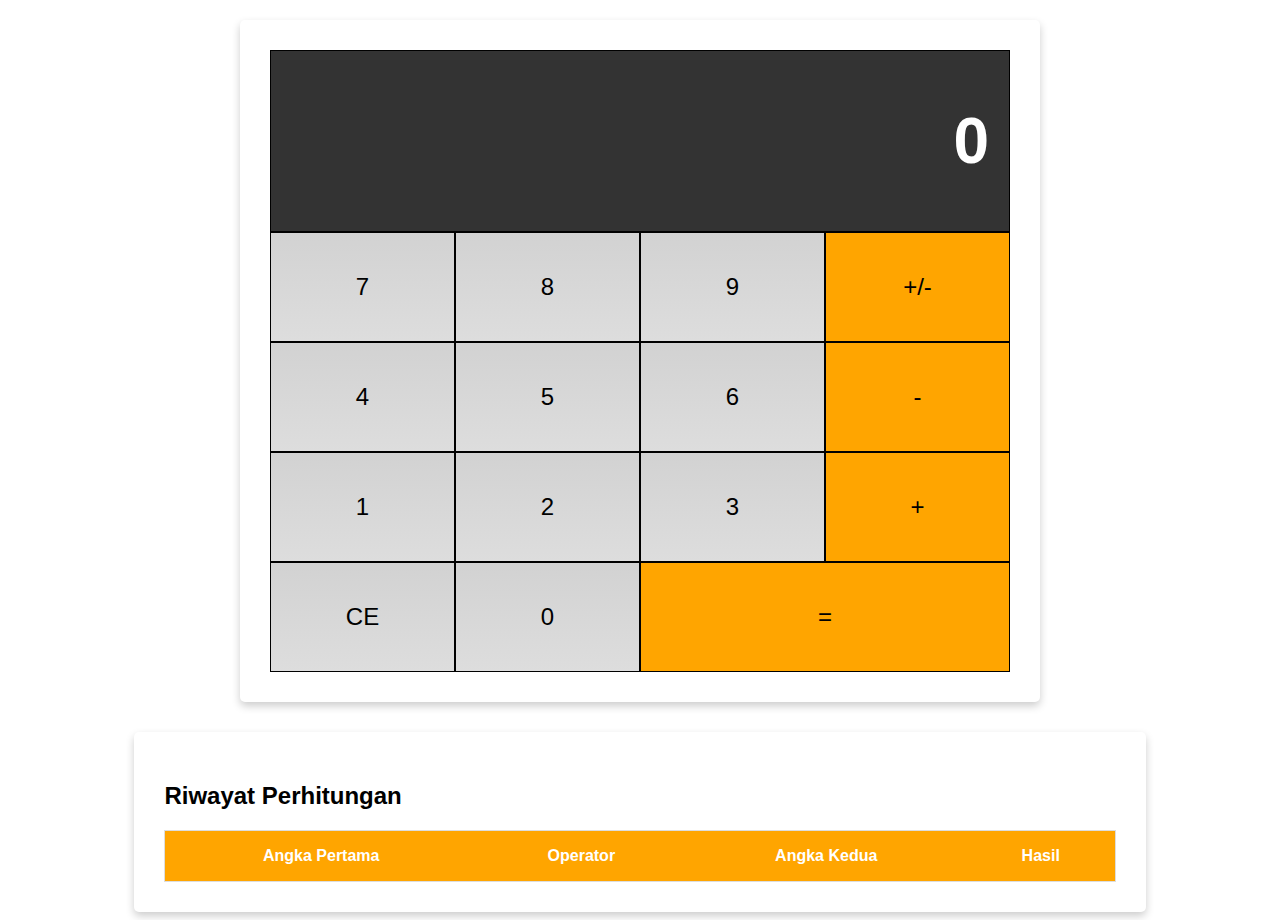
<file: index.html>
<!DOCTYPE html>
<html lang="en">
  <head>
    <meta charset="UTF-8" />
    <meta name="viewport" content="width=device-width, initial-scale=1.0" />
    <meta http-equiv="X-UA-Compatible" content="ie=edge" />
    <title>Calculator</title>
    <link rel="stylesheet" href="assets/style.css" />
  </head>

  <body>
    <div class="flex-container-column card">
      <div class="display">
        <h1 id="displayNumber">0</h1>
      </div>
      <div class="flex-container-row">
        <div class="button">7</div>
        <div class="button">8</div>
        <div class="button">9</div>
        <div class="button negative">+/-</div>
      </div>
      <div class="flex-container-row">
        <div class="button">4</div>
        <div class="button">5</div>
        <div class="button">6</div>
        <div class="button operator">-</div>
      </div>
      <div class="flex-container-row">
        <div class="button">1</div>
        <div class="button">2</div>
        <div class="button">3</div>
        <div class="button operator">+</div>
      </div>
      <div class="flex-container-row">
        <div class="button clear">CE</div>
        <div class="button">0</div>
        <div class="button equals double">=</div>
      </div>
    </div>

    <!-- Histori -->
    <div class="history card">
      <h2>Riwayat Perhitungan</h2>
      <table>
        <thead>
          <tr>
            <th>Angka Pertama</th>
            <th>Operator</th>
            <th>Angka Kedua</th>
            <th>Hasil</th>
          </tr>
        </thead>
        <!-- Data -->
        <tbody id="historyList">
          <!-- isi -->
        </tbody>
      </table>
    </div>

    <script src="assets/storage.js"></script>
    <script src="assets/kalkulator.js"></script>
  </body>
</html>
</file>
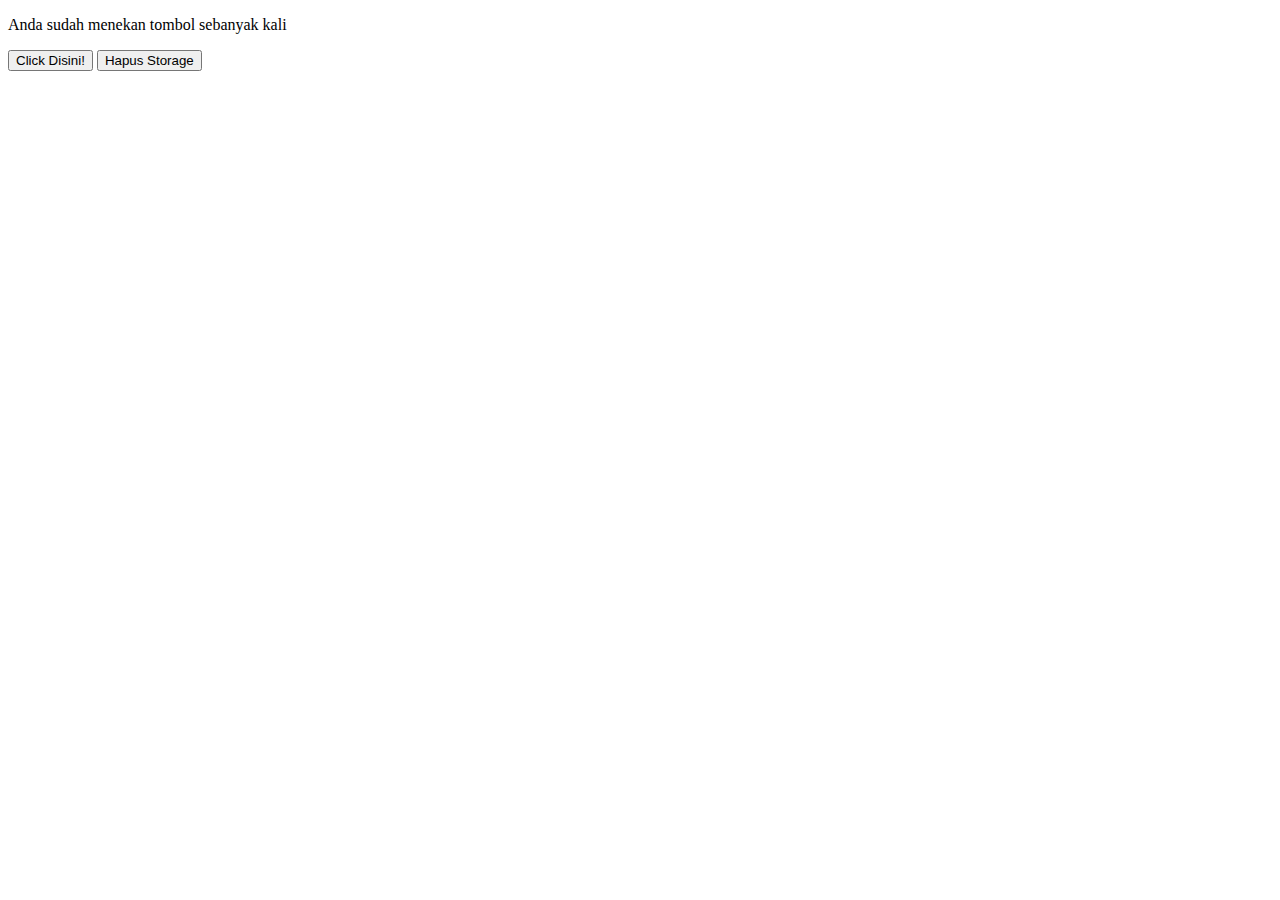
<file: assets/index2.html>
<!DOCTYPE html>
<html>
  <head>
    <title>Local Storage</title>
  </head>

  <body>
    <p>Anda sudah menekan tombol sebanyak <span id="count"></span> kali</p>
    <button id="button">Click Disini!</button>
    <button id="clear">Hapus Storage</button>

    <script>
      const cacheKey = "NUMBER";
      if (typeof Storage !== "undefined") {
        // pengecekkan apakah data sessionStorage dengan key NUMBER tersedia atau belum
        if (localStorage.getItem(cacheKey) === "undefined") {
          // Jika belum maka akan atur dengan nilai awal yakni 0
          localStorage.setItem(cacheKey, 0);
        }

        const button = document.querySelector("#button");
        const clearButton = document.querySelector("#clear");
        const count = document.querySelector("#count");
        button.addEventListener("click", function(event) {
          let number = localStorage.getItem(cacheKey);
          number++;
          localStorage.setItem(cacheKey, number);
          count.innerText = localStorage.getItem(cacheKey);
        });

        clearButton.addEventListener("click", function(event) {
          localStorage.removeItem(cacheKey);
        });
      } else {
        alert("Browser tidak mendukung Web Storage");
      }
    </script>
  </body>
</html>
</file>
<file: assets/style.css>
* {
  box-sizing: border-box;
}
body {
  font-family: sans-serif;
}
.flex-container-column {
  display: flex;
  flex-direction: column;

  /* Properti pendukung */
  max-width: 800px;
  margin: 0 auto;
  text-align: right;
}
.display {
  color: white;
  width: 100%;
  padding: 10px 20px;
  background-color: #333333;
  border: 1px solid black;
  font-size: 2em;
}
.flex-container-row {
  display: flex;
}
.button {
  flex-basis: 25%;

  /* properti pendukung */
  font-size: 1.5em;
  text-align: center;
  padding: 40px;
  border: 1px solid black;
  background: -webkit-linear-gradient(top, #d2d2d2, #ddd);
  cursor: pointer;
}
.double {
  flex-basis: 50%;
}
.operator,
.negative,
.equals {
  background: orange;
}
/* Shadow */
.card {
  box-shadow: 0 4px 8px 0 rgba(0, 0, 0, 0.2);
  border-radius: 5px;
  padding: 30px;
  margin-top: 20px;
}
.button:hover {
  font-weight: bold;
}
/* Ukuran media */
@media screen and (max-width: 513px) {
  .button {
    padding: 10px;
  }
}
/* History */
.history {
  width: 80%;
  margin: 30px auto 0 auto;
  overflow: scroll;
}
table {
  border-collapse: collapse;
  border-spacing: 0;
  width: 100%;
  border: 1px solid #ddd;
}
th,
td {
  text-align: center;
  padding: 16px;
}
th {
  background-color: orange;
  color: white;
}
/* Color berubah warna secara berurutan tiap td berganti */
tr:nth-child(even) {
  background-color: #d2d2d2;
}
/* Media Seluler */
/* ukuran Media untuk < 513px */
@media screen and (max-width: 513px) {
  .button {
    padding: 10px;
  }
  .history {
    width: 100%;
  }
}
/* History */
</file>
